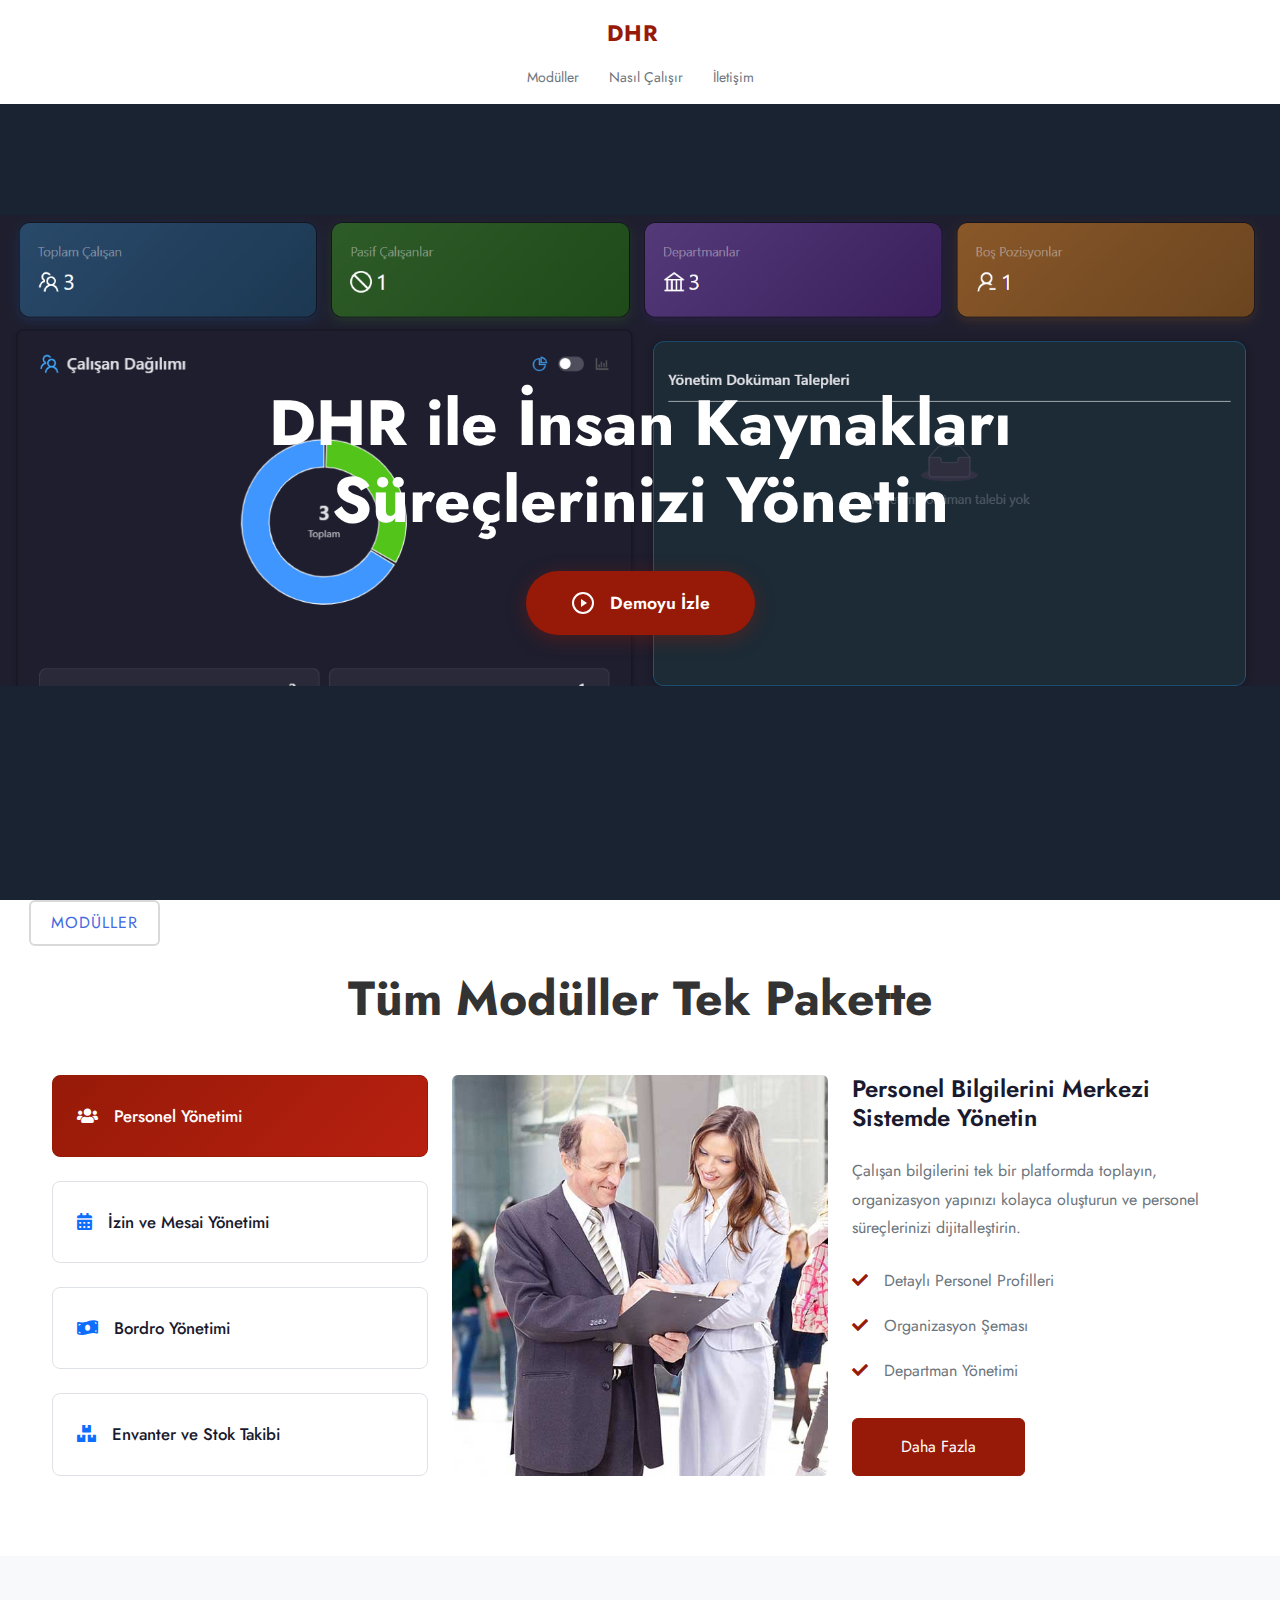
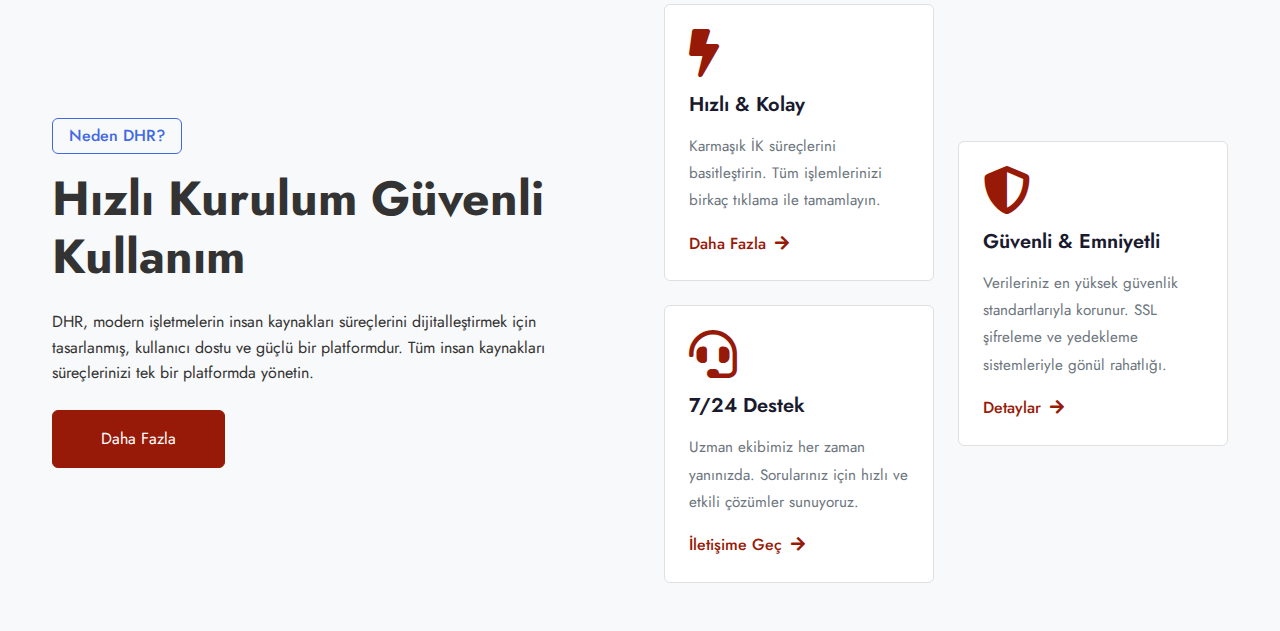
<file: src/index.html>
<!DOCTYPE html>
<html lang="tr">

<head>
    <meta charset="UTF-8">
    <meta name="viewport" content="width=device-width, initial-scale=1.0">
    <title>DHR - Dijital İnsan Kaynakları</title>

    <!-- Google Fonts - Finanza Style -->
    <link rel="preconnect" href="https://fonts.googleapis.com">
    <link rel="preconnect" href="https://fonts.gstatic.com" crossorigin>
    <link
        href="https://fonts.googleapis.com/css2?family=Jost:wght@500;600;700&family=Open+Sans:wght@400;500&display=swap"
        rel="stylesheet">

    <!-- Font Awesome -->
    <link href="https://cdnjs.cloudflare.com/ajax/libs/font-awesome/5.10.0/css/all.min.css" rel="stylesheet">

    <!-- Bootstrap 5 CSS -->
    <link href="https://cdn.jsdelivr.net/npm/bootstrap@5.0.0/dist/css/bootstrap.min.css" rel="stylesheet">

    <!-- Custom Styles -->
    <link rel="stylesheet" href="styles/navbar.css">
    <link rel="stylesheet" href="styles/hero.css">
    <link rel="stylesheet" href="styles/features.css">
    <link rel="stylesheet" href="styles/modules.css">
    <link rel="stylesheet" href="styles/contact.css">
    <link rel="stylesheet" href="styles/main.css">
</head>

<body>
    <!-- Navbar -->
    <nav class="navbar" id="navbar">
        <div class="navbar-container">
            <!-- DHR Başlık - Tıklanabilir -->
            <div class="navbar-brand">
                <a href="index.html" style="text-decoration: none; color: inherit;">
                    <h1 class="brand-title">DHR</h1>
                </a>
            </div>

            <!-- Menü Öğeleri -->
            <ul class="navbar-menu">
                <li><a href="#moduller">Modüller</a></li>
                <li><a href="#nasil-calisir">Nasıl Çalışır</a></li>
                <li><a href="contact.html">İletişim</a></li>
            </ul>
        </div>
    </nav>

    <!-- Ana İçerik -->
    <main>
        <!-- Hero Section -->
        <section class="hero">
            <div class="hero-content">
                <h1 class="hero-title-main">DHR ile İnsan Kaynakları Süreçlerinizi Yönetin</h1>
                <div class="hero-buttons">
                    <a href="#demo" class="btn-demo-video">
                        <svg width="24" height="24" viewBox="0 0 24 24" fill="none">
                            <circle cx="12" cy="12" r="10" stroke="white" stroke-width="2" />
                            <polygon points="10,8 16,12 10,16" fill="white" />
                        </svg>
                        Demoyu İzle
                    </a>
                </div>
            </div>
        </section>

        <!-- Modüller Section -->
        <section id="moduller" class="modules-section">
            <div class="container">
                <div class="text-start">
                    <p class="modules-mini-title">Modüller</p>
                </div>
                <div class="text-center">
                    <h1 class="display-5 mb-5">Tüm Modüller Tek Pakette</h1>
                </div>

                <div class="row g-4">
                    <!-- Sol Taraf - Modül Sekmeleri -->
                    <div class="col-lg-4">
                        <div class="nav nav-pills d-flex justify-content-between w-100 h-100 me-4">
                            <button class="nav-link w-100 d-flex align-items-center text-start border p-4 mb-4 active"
                                data-bs-toggle="pill" data-bs-target="#tab-personel" type="button">
                                <h5 class="m-0"><i class="fa fa-users text-primary me-3"></i>Personel Yönetimi</h5>
                            </button>
                            <button class="nav-link w-100 d-flex align-items-center text-start border p-4 mb-4"
                                data-bs-toggle="pill" data-bs-target="#tab-izin" type="button">
                                <h5 class="m-0"><i class="fa fa-calendar-alt text-primary me-3"></i>İzin ve Mesai
                                    Yönetimi</h5>
                            </button>
                            <button class="nav-link w-100 d-flex align-items-center text-start border p-4 mb-4"
                                data-bs-toggle="pill" data-bs-target="#tab-bordro" type="button">
                                <h5 class="m-0"><i class="fa fa-money-bill-wave text-primary me-3"></i>Bordro Yönetimi
                                </h5>
                            </button>
                            <button class="nav-link w-100 d-flex align-items-center text-start border p-4 mb-0"
                                data-bs-toggle="pill" data-bs-target="#tab-envanter" type="button">
                                <h5 class="m-0"><i class="fa fa-boxes text-primary me-3"></i>Envanter ve Stok Takibi
                                </h5>
                            </button>
                        </div>
                    </div>

                    <!-- Sağ Taraf - Modül Detayları -->
                    <div class="col-lg-8">
                        <div class="tab-content w-100">
                            <!-- Personel Yönetimi -->
                            <div class="tab-pane fade show active" id="tab-personel">
                                <div class="row g-4">
                                    <div class="col-md-6" style="min-height: 350px;">
                                        <div class="position-relative h-100">
                                            <img class="position-absolute rounded w-100 h-100"
                                                src="../assets/img/service-1.jpg" style="object-fit: cover;"
                                                alt="Personel Yönetimi">
                                        </div>
                                    </div>
                                    <div class="col-md-6">
                                        <h3 class="mb-4">Personel Bilgilerini Merkezi Sistemde Yönetin</h3>
                                        <p class="mb-4">Çalışan bilgilerini tek bir platformda toplayın, organizasyon
                                            yapınızı kolayca oluşturun ve personel süreçlerinizi dijitalleştirin.</p>
                                        <p><i class="fa fa-check text-primary me-3"></i>Detaylı Personel Profilleri</p>
                                        <p><i class="fa fa-check text-primary me-3"></i>Organizasyon Şeması</p>
                                        <p><i class="fa fa-check text-primary me-3"></i>Departman Yönetimi</p>
                                        <a href="#" class="btn btn-primary py-3 px-5 mt-3">Daha Fazla</a>
                                    </div>
                                </div>
                            </div>

                            <!-- İzin ve Mesai Yönetimi -->
                            <div class="tab-pane fade" id="tab-izin">
                                <div class="row g-4">
                                    <div class="col-md-6" style="min-height: 350px;">
                                        <div class="position-relative h-100">
                                            <img class="position-absolute rounded w-100 h-100"
                                                src="../assets/img/service-2.jpg" style="object-fit: cover;"
                                                alt="İzin ve Mesai Yönetimi">
                                        </div>
                                    </div>
                                    <div class="col-md-6">
                                        <h3 class="mb-4">İzin ve Mesai Süreçlerini Otomatikleştirin</h3>
                                        <p class="mb-4">İzin taleplerini hızlıca onaylayın, mesai saatlerini takip edin
                                            ve raporlarınızı anında oluşturun.</p>
                                        <p><i class="fa fa-check text-primary me-3"></i>Dijital İzin Takibi</p>
                                        <p><i class="fa fa-check text-primary me-3"></i>Mesai Saati Yönetimi</p>
                                        <p><i class="fa fa-check text-primary me-3"></i>Otomatik Onay Süreçleri</p>
                                        <a href="#" class="btn btn-primary py-3 px-5 mt-3">Daha Fazla</a>
                                    </div>
                                </div>
                            </div>

                            <!-- Bordro Yönetimi -->
                            <div class="tab-pane fade" id="tab-bordro">
                                <div class="row g-4">
                                    <div class="col-md-6" style="min-height: 350px;">
                                        <div class="position-relative h-100">
                                            <img class="position-absolute rounded w-100 h-100"
                                                src="../assets/img/service-3.jpg" style="object-fit: cover;"
                                                alt="Bordro Yönetimi">
                                        </div>
                                    </div>
                                    <div class="col-md-6">
                                        <h3 class="mb-4">Bordro Süreçlerinizi Kolaylaştırın</h3>
                                        <p class="mb-4">Maaş hesaplamalarını otomatikleştirin, bordro ödemelerini takip
                                            edin ve raporlama sürecinizi hızlandırın.</p>
                                        <p><i class="fa fa-check text-primary me-3"></i>Otomatik Maaş Hesaplama</p>
                                        <p><i class="fa fa-check text-primary me-3"></i>SGK ve Vergi Hesaplamaları</p>
                                        <p><i class="fa fa-check text-primary me-3"></i>Dijital Bordro Fişleri</p>
                                        <a href="#" class="btn btn-primary py-3 px-5 mt-3">Daha Fazla</a>
                                    </div>
                                </div>
                            </div>

                            <!-- Envanter ve Stok Takibi -->
                            <div class="tab-pane fade" id="tab-envanter">
                                <div class="row g-4">
                                    <div class="col-md-6" style="min-height: 350px;">
                                        <div class="position-relative h-100">
                                            <img class="position-absolute rounded w-100 h-100"
                                                src="../assets/img/service-4.jpg" style="object-fit: cover;"
                                                alt="Envanter ve Stok Takibi">
                                        </div>
                                    </div>
                                    <div class="col-md-6">
                                        <h3 class="mb-4">Şirket Envanterini Dijital Ortamda Yönetin</h3>
                                        <p class="mb-4">Tüm şirket demirbaşlarını, stok hareketlerini ve zimmet
                                            işlemlerini tek platformdan takip edin.</p>
                                        <p><i class="fa fa-check text-primary me-3"></i>Demirbaş Takibi</p>
                                        <p><i class="fa fa-check text-primary me-3"></i>Zimmet Yönetimi</p>
                                        <p><i class="fa fa-check text-primary me-3"></i>Stok Hareket Raporları</p>
                                        <a href="#" class="btn btn-primary py-3 px-5 mt-3">Daha Fazla</a>
                                    </div>
                                </div>
                            </div>
                        </div>
                    </div>
                </div>
            </div>
        </section>

        <!-- Nasıl Çalışır / Why Choosing Us Section -->
        <section id="nasil-calisir" class="feature-section py-5">
            <div class="container">
                <div class="row g-5 align-items-center">
                    <div class="col-lg-6 wow fadeInUp" data-wow-delay="0.1s">
                        <p class="d-inline-block border rounded text-primary fw-semi-bold py-1 px-3">Neden DHR?</p>
                        <h1 class="display-5 mb-4">Hızlı Kurulum Güvenli Kullanım</h1>
                        <p class="mb-4">DHR, modern işletmelerin insan kaynakları süreçlerini dijitalleştirmek için
                            tasarlanmış, kullanıcı dostu ve güçlü bir platformdur. Tüm insan kaynakları süreçlerinizi
                            tek bir platformda yönetin.</p>
                        <a class="btn btn-primary py-3 px-5" href="#moduller">Daha Fazla</a>
                    </div>
                    <div class="col-lg-6">
                        <div class="row g-4 align-items-center">
                            <div class="col-md-6">
                                <div class="row g-4">
                                    <div class="col-12 wow fadeIn" data-wow-delay="0.3s">
                                        <div class="feature-box border rounded p-4">
                                            <i class="fa fa-bolt fa-3x text-primary mb-3"></i>
                                            <h4 class="mb-3">Hızlı & Kolay</h4>
                                            <p class="mb-3">Karmaşık İK süreçlerini basitleştirin. Tüm işlemlerinizi
                                                birkaç tıklama ile tamamlayın.</p>
                                            <a class="fw-semi-bold" href="#moduller">Daha Fazla <i
                                                    class="fa fa-arrow-right ms-1"></i></a>
                                        </div>
                                    </div>
                                    <div class="col-12 wow fadeIn" data-wow-delay="0.5s">
                                        <div class="feature-box border rounded p-4">
                                            <i class="fa fa-headset fa-3x text-primary mb-3"></i>
                                            <h4 class="mb-3">7/24 Destek</h4>
                                            <p class="mb-3">Uzman ekibimiz her zaman yanınızda. Sorularınız için hızlı
                                                ve etkili çözümler sunuyoruz.</p>
                                            <a class="fw-semi-bold" href="contact.html">İletişime Geç <i
                                                    class="fa fa-arrow-right ms-1"></i></a>
                                        </div>
                                    </div>
                                </div>
                            </div>
                            <div class="col-md-6 wow fadeIn" data-wow-delay="0.7s">
                                <div class="feature-box border rounded p-4">
                                    <i class="fa fa-shield-alt fa-3x text-primary mb-3"></i>
                                    <h4 class="mb-3">Güvenli & Emniyetli</h4>
                                    <p class="mb-3">Verileriniz en yüksek güvenlik standartlarıyla korunur. SSL
                                        şifreleme ve yedekleme sistemleriyle gönül rahatlığı.</p>
                                    <a class="fw-semi-bold" href="#" data-bs-toggle="modal"
                                        data-bs-target="#securityModal">Detaylar <i
                                            class="fa fa-arrow-right ms-1"></i></a>
                                </div>
                            </div>
                        </div>
                    </div>
                </div>
            </div>
        </section>

        <!-- Security Modal -->
        <div class="modal fade" id="securityModal" tabindex="-1" aria-labelledby="securityModalLabel"
            aria-hidden="true">
            <div class="modal-dialog modal-dialog-centered modal-lg">
                <div class="modal-content">
                    <div class="modal-header border-0">
                        <h5 class="modal-title" id="securityModalLabel">
                            <i class="fa fa-shield-alt text-primary me-2"></i>Güvenli & Emniyetli
                        </h5>
                        <button type="button" class="btn-close" data-bs-dismiss="modal" aria-label="Close"></button>
                    </div>
                    <div class="modal-body p-4">
                        <h4 class="mb-3">Verileriniz Bizimle Güvende</h4>
                        <p class="mb-4">DHR, işletmenizin en değerli varlığı olan verilerinizi korumak için en üst düzey
                            güvenlik önlemlerini alır.</p>

                        <div class="row g-4">
                            <div class="col-md-6">
                                <div class="d-flex">
                                    <i class="fa fa-check-circle text-success fa-2x me-3"></i>
                                    <div>
                                        <h5>SSL Şifreleme</h5>
                                        <p class="text-muted">Tüm verileriniz 256-bit SSL şifreleme ile korunur.</p>
                                    </div>
                                </div>
                            </div>
                            <div class="col-md-6">
                                <div class="d-flex">
                                    <i class="fa fa-check-circle text-success fa-2x me-3"></i>
                                    <div>
                                        <h5>Otomatik Yedekleme</h5>
                                        <p class="text-muted">Verileriniz günlük olarak otomatik yedeklenir.</p>
                                    </div>
                                </div>
                            </div>
                            <div class="col-md-6">
                                <div class="d-flex">
                                    <i class="fa fa-check-circle text-success fa-2x me-3"></i>
                                    <div>
                                        <h5>KVKK Uyumlu</h5>
                                        <p class="text-muted">Kişisel verilerin korunması kanununa tam uyumluluk.</p>
                                    </div>
                                </div>
                            </div>
                            <div class="col-md-6">
                                <div class="d-flex">
                                    <i class="fa fa-check-circle text-success fa-2x me-3"></i>
                                    <div>
                                        <h5>İki Faktörlü Doğrulama</h5>
                                        <p class="text-muted">Ekstra güvenlik katmanı ile hesap koruması.</p>
                                    </div>
                                </div>
                            </div>
                        </div>
                    </div>
                    <div class="modal-footer border-0">
                        <button type="button" class="btn btn-secondary" data-bs-dismiss="modal">Kapat</button>
                        <a href="contact.html" class="btn btn-primary" data-bs-dismiss="modal">İletişime Geç</a>
                    </div>
                </div>
            </div>
        </div>
    </main>

    <script src="scripts/navbar.js"></script>

    <!-- jQuery -->
    <script src="https://code.jquery.com/jquery-3.4.1.min.js"></script>

    <!-- Bootstrap 5 JS -->
    <script src="https://cdn.jsdelivr.net/npm/bootstrap@5.0.0/dist/js/bootstrap.bundle.min.js"></script>
</body>

</html>
</file>
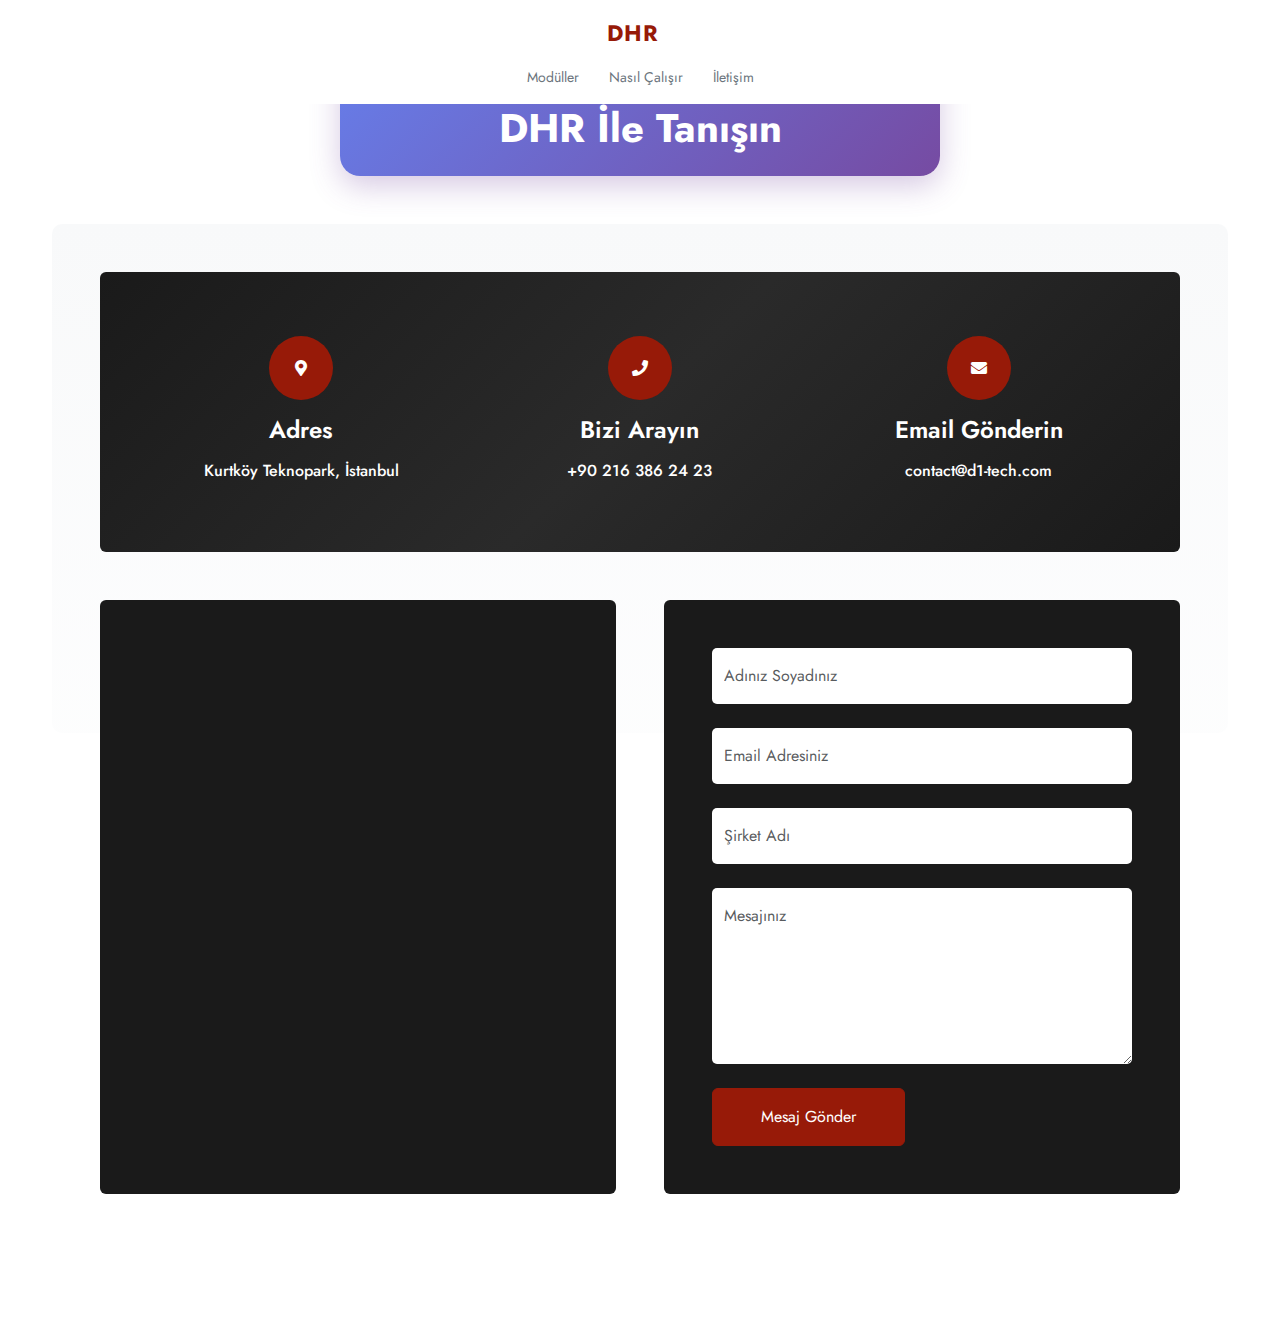
<file: src/contact.html>
<!DOCTYPE html>
<html lang="tr">

<head>
    <meta charset="UTF-8">
    <meta name="viewport" content="width=device-width, initial-scale=1.0">
    <title>İletişim - DHR Dijital İnsan Kaynakları</title>

    <!-- Google Fonts - Finanza Style -->
    <link rel="preconnect" href="https://fonts.googleapis.com">
    <link rel="preconnect" href="https://fonts.gstatic.com" crossorigin>
    <link
        href="https://fonts.googleapis.com/css2?family=Jost:wght@500;600;700&family=Open+Sans:wght@400;500&display=swap"
        rel="stylesheet">

    <!-- Font Awesome -->
    <link href="https://cdnjs.cloudflare.com/ajax/libs/font-awesome/5.10.0/css/all.min.css" rel="stylesheet">

    <!-- Bootstrap 5 CSS -->
    <link href="https://cdn.jsdelivr.net/npm/bootstrap@5.0.0/dist/css/bootstrap.min.css" rel="stylesheet">

    <!-- Custom Styles -->
    <link rel="stylesheet" href="styles/navbar.css">
    <link rel="stylesheet" href="styles/contact.css">
    <link rel="stylesheet" href="styles/main.css">
</head>

<body>
    <!-- Navbar -->
    <nav class="navbar" id="navbar">
        <div class="navbar-container">
            <!-- DHR Başlık - Tıklanabilir -->
            <div class="navbar-brand">
                <a href="index.html" style="text-decoration: none; color: inherit;">
                    <h1 class="brand-title">DHR</h1>
                </a>
            </div>

            <!-- Menü Öğeleri -->
            <ul class="navbar-menu">
                <li><a href="index.html#moduller">Modüller</a></li>
                <li><a href="index.html#nasil-calisir">Nasıl Çalışır</a></li>
                <li><a href="contact.html" class="active">İletişim</a></li>
            </ul>
        </div>
    </nav>

    <!-- Ana İçerik -->
    <main>
        <!-- İletişim / Contact Section -->
        <section id="iletisim" class="container-fluid py-5 mb-5">
            <div class="container">
                <!-- Başlık Kısmı - Mor Arka Planlı Kutu -->
                <div class="text-center mx-auto mb-5 wow fadeIn p-4" data-wow-delay=".3s"
                    style="max-width: 600px; background: linear-gradient(135deg, #667eea 0%, #764ba2 100%); border-radius: 20px; box-shadow: 0 10px 30px rgba(118, 75, 162, 0.3);">
                    <h5 class="text-white" style="font-weight: bold; letter-spacing: 1px;">Bize Ulaşın</h5>
                    <h1 class="mb-0 text-white" style="font-weight: 800;">DHR İle Tanışın</h1>
                </div>

                <div class="contact-detail position-relative p-5">
                    <!-- Grid Layout - Tek Card İçinde 3 Bölüm Geçişli -->
                    <div class="mb-5">
                        <div class="p-5 rounded"
                            style="background: linear-gradient(135deg, #1a1a1a 0%, #2a2a2a 50%, #1a1a1a 100%); display: grid; grid-template-columns: repeat(3, 1fr); gap: 2rem;">
                            <div class="wow fadeIn" data-wow-delay=".3s">
                                <div class="d-flex flex-column align-items-center text-center p-3">
                                    <div class="btn-square bg-secondary rounded-circle d-flex align-items-center justify-content-center mb-3"
                                        style="width: 64px; height: 64px;">
                                        <i class="fas fa-map-marker-alt text-white"></i>
                                    </div>
                                    <h4 class="text-white mb-3">Adres</h4>
                                    <a href="#" target="_blank" class="h6 text-white text-decoration-none">Kurtköy
                                        Teknopark, İstanbul</a>
                                </div>
                            </div>
                            <div class="wow fadeIn" data-wow-delay=".5s">
                                <div class="d-flex flex-column align-items-center text-center p-3">
                                    <div class="btn-square bg-secondary rounded-circle d-flex align-items-center justify-content-center mb-3"
                                        style="width: 64px; height: 64px;">
                                        <i class="fa fa-phone text-white"></i>
                                    </div>
                                    <h4 class="text-white mb-3">Bizi Arayın</h4>
                                    <a class="h6 text-white text-decoration-none" href="tel:+902163862423"
                                        target="_blank">+90 216 386 24 23</a>
                                </div>
                            </div>
                            <div class="wow fadeIn" data-wow-delay=".7s">
                                <div class="d-flex flex-column align-items-center text-center p-3">
                                    <div class="btn-square bg-secondary rounded-circle d-flex align-items-center justify-content-center mb-3"
                                        style="width: 64px; height: 64px;">
                                        <i class="fa fa-envelope text-white"></i>
                                    </div>
                                    <h4 class="text-white mb-3">Email Gönderin</h4>
                                    <a class="h6 text-white text-decoration-none" href="mailto:contact@d1-tech.com"
                                        target="_blank">contact@d1-tech.com</a>
                                </div>
                            </div>
                        </div>
                    </div>

                    <!-- Harita ve Form -->
                    <div class="row g-5">
                        <div class="col-lg-6 wow fadeIn" data-wow-delay=".3s">
                            <div class="p-5 h-100 rounded contact-map" style="background-color: #1a1a1a;">
                                <iframe class="rounded w-100 h-100"
                                    src="https://www.google.com/maps/embed?pb=!1m18!1m12!1m3!1d3014.7497238759183!2d29.311297075853883!3d40.92123317136296!2m3!1f0!2f0!3f0!3m2!1i1024!2i768!4f13.1!3m3!1m2!1s0x14cadb6031a4dbed%3A0x97f56ea84f171cec!2sD1-Tech!5e0!3m2!1str!2str!4v1763455072409!5m2!1str!2str"
                                    style="border:0;" allowfullscreen="" loading="lazy"
                                    referrerpolicy="no-referrer-when-downgrade"></iframe>
                            </div>
                        </div>
                        <div class="col-lg-6 wow fadeIn" data-wow-delay=".5s">
                            <div class="p-5 rounded contact-form" style="background-color: #1a1a1a;">
                                <div class="mb-4">
                                    <input type="text" class="form-control border-0 py-3" placeholder="Adınız Soyadınız"
                                        style="background-color: white; color: #333;">
                                </div>
                                <div class="mb-4">
                                    <input type="email" class="form-control border-0 py-3" placeholder="Email Adresiniz"
                                        style="background-color: white; color: #333;">
                                </div>
                                <div class="mb-4">
                                    <input type="text" class="form-control border-0 py-3" placeholder="Şirket Adı"
                                        style="background-color: white; color: #333;">
                                </div>
                                <div class="mb-4">
                                    <textarea class="w-100 form-control border-0 py-3" rows="6" cols="10"
                                        placeholder="Mesajınız"
                                        style="background-color: white; color: #333;"></textarea>
                                </div>
                                <div class="text-start">
                                    <button class="btn bg-primary text-white py-3 px-5" type="button">Mesaj
                                        Gönder</button>
                                </div>
                            </div>
                        </div>
                    </div>
                </div>
            </div>
        </section>
    </main>

    <script src="scripts/navbar.js"></script>

    <!-- jQuery -->
    <script src="https://code.jquery.com/jquery-3.4.1.min.js"></script>

    <!-- Bootstrap 5 JS -->
    <script src="https://cdn.jsdelivr.net/npm/bootstrap@5.0.0/dist/js/bootstrap.bundle.min.js"></script>
</body>

</html>
</file>
<file: src/styles/navbar.css>
/* Navbar Styles */
.navbar {
    position: fixed;
    top: 0;
    left: 0;
    right: 0;
    background: white;
    transition: all 0.3s ease;
    z-index: 1000;
    padding: 15px 0;
}

.navbar.scrolled {
    padding: 10px 0;
    box-shadow: 0 2px 10px rgba(0, 0, 0, 0.1);
}

.navbar-container {
    max-width: 1200px;
    margin: 0 auto;
    padding: 0 20px;
    display: flex;
    flex-direction: column;
    align-items: center;
    gap: 12px;
}

.navbar.scrolled .navbar-container {
    flex-direction: row;
    justify-content: center;
    gap: 0;
}

/* DHR Brand */
.navbar-brand {
    transition: all 0.3s ease;
}

.navbar.scrolled .navbar-brand {
    opacity: 0;
    height: 0;
    overflow: hidden;
    margin: 0;
}

.brand-title {
    margin: 0;
    font-size: 1.4rem;
    font-weight: 600;
    color: #971A08;
    letter-spacing: 1px;
}

/* Navbar Menu */
.navbar-menu {
    list-style: none;
    margin: 0;
    padding: 0;
    display: flex;
    gap: 30px;
    align-items: center;
}

.navbar-menu li {
    margin: 0;
}

.navbar-menu a {
    text-decoration: none;
    color: #6c757d;
    font-size: 0.875rem;
    font-weight: 400;
    transition: color 0.3s ease;
    position: relative;
}

.navbar-menu a:hover {
    color: #971A08;
}

.navbar-menu a::after {
    content: '';
    position: absolute;
    bottom: -5px;
    left: 0;
    width: 0;
    height: 2px;
    background-color: #971A08;
    transition: width 0.3s ease;
}

.navbar-menu a:hover::after {
    width: 100%;
}

/* Responsive */
@media (max-width: 768px) {
    .navbar {
        padding: 20px 0;
    }

    .navbar.scrolled {
        padding: 12px 0;
    }

    .brand-title {
        font-size: 2rem;
    }

    .navbar-menu {
        gap: 20px;
        flex-wrap: wrap;
        justify-content: center;
    }

    .navbar-menu a {
        font-size: 0.9rem;
    }
}
</file>
<file: src/styles/hero.css>
/* Hero Section - Full Screen Background NO Overlay */
.hero {
    position: relative;
    min-height: 100vh;
    display: flex;
    align-items: center;
    justify-content: center;
    background-color: #1a2332;
    background-image: url('../../assets/img/heroekran.png');
    background-position: center center;
    background-repeat: no-repeat;
    background-size: contain;
    padding: 120px 20px 80px;
}

/* No Overlay - Completely Removed */
.hero-overlay {
    display: none;
}

/* Hero Content Container */
.hero-content {
    position: relative;
    z-index: 2;
    max-width: 900px;
    margin: 0 auto;
    padding-top: 80px;
    text-align: center;
    color: white;
}

/* Hero Badge - Modern Pill Design (Ranked#1 Style) */
.hero-badge {
    display: inline-block;
    padding: 12px 30px;
    background: rgba(255, 255, 255, 0.25);
    border-radius: 50px;
    margin-bottom: 2rem;
    animation: fadeInUp 1s ease-out;
    backdrop-filter: blur(10px);
    box-shadow: 0 4px 20px rgba(0, 0, 0, 0.2);
    border: 1px solid rgba(255, 255, 255, 0.3);
}

.hero-badge .badge-light {
    font-size: 1.3rem;
    font-weight: 300;
    letter-spacing: 2px;
    color: #7ab8ff;
    text-transform: uppercase;
}

.hero-badge .badge-bold {
    font-size: 1.3rem;
    font-weight: 700;
    letter-spacing: 2px;
    color: #4a90ff;
    text-transform: uppercase;
}

/* Main Title - HighTech Display Style */
.hero-title-main {
    font-size: 4rem;
    font-weight: 700;
    line-height: 1.2;
    color: white;
    margin-bottom: 2rem;
    animation: fadeInRight 1s ease-out 0.3s both;
}

/* Description - HighTech Style */
.hero-description {
    font-size: 1.3rem;
    color: white;
    line-height: 1.8;
    margin-bottom: 2.5rem;
    max-width: 700px;
    margin-left: auto;
    margin-right: auto;
    animation: fadeInDown 1s ease-out 0.5s both;
}

/* Buttons Container */
.hero-buttons {
    display: flex;
    gap: 20px;
    align-items: center;
    justify-content: center;
    flex-wrap: wrap;
    animation: fadeInLeft 1s ease-out 0.7s both;
}

/* Demo Video Button - Red with White Play Icon */
.btn-demo-video {
    display: inline-flex;
    align-items: center;
    gap: 15px;
    padding: 18px 45px;
    background: #971A08;
    color: white;
    border: none;
    border-radius: 50px;
    font-size: 1.1rem;
    font-weight: 600;
    text-decoration: none;
    transition: all 0.4s ease;
    cursor: pointer;
    box-shadow: 0 4px 20px rgba(151, 26, 8, 0.4);
}

.btn-demo-video:hover {
    background: #7a1506;
    color: white;
    transform: translateY(-3px);
    box-shadow: 0 6px 30px rgba(151, 26, 8, 0.6);
}

.btn-demo-video svg {
    width: 24px;
    height: 24px;
    transition: transform 0.3s ease;
}

.btn-demo-video:hover svg {
    transform: scale(1.1);
}

/* Animations */
@keyframes fadeInUp {
    from {
        opacity: 0;
        transform: translateY(30px);
    }
    to {
        opacity: 1;
        transform: translateY(0);
    }
}

@keyframes fadeInRight {
    from {
        opacity: 0;
        transform: translateX(-50px);
    }
    to {
        opacity: 1;
        transform: translateX(0);
    }
}

@keyframes fadeInDown {
    from {
        opacity: 0;
        transform: translateY(-30px);
    }
    to {
        opacity: 1;
        transform: translateY(0);
    }
}

@keyframes fadeInLeft {
    from {
        opacity: 0;
        transform: translateX(50px);
    }
    to {
        opacity: 1;
        transform: translateX(0);
    }
}

/* Responsive Design */
@media (max-width: 1024px) {
    .hero {
        padding: 100px 30px 60px;
    }

    .hero-title-main {
        font-size: 3.5rem;
    }

    .hero-description {
        font-size: 1.15rem;
    }
}

@media (max-width: 768px) {
    .hero {
        padding: 80px 20px 50px;
        background-attachment: scroll;
    }

    .hero-title-main {
        font-size: 2.5rem;
        margin-bottom: 1.5rem;
    }

    .hero-badge {
        padding: 10px 25px;
        margin-bottom: 1.5rem;
    }
    
    .hero-badge .badge-light,
    .hero-badge .badge-bold {
        font-size: 1.1rem;
        letter-spacing: 1.5px;
    }

    .hero-description {
        font-size: 1rem;
        margin-bottom: 2rem;
        line-height: 1.6;
    }

    .hero-buttons {
        flex-direction: column;
        gap: 15px;
        width: 100%;
    }

    .btn-demo-video {
        width: 100%;
        max-width: 300px;
        justify-content: center;
        padding: 16px 35px;
        font-size: 1rem;
    }
}

@media (max-width: 480px) {
    .hero-title-main {
        font-size: 2rem;
    }

    .hero-badge {
        padding: 8px 20px;
    }
    
    .hero-badge .badge-light,
    .hero-badge .badge-bold {
        font-size: 0.95rem;
        letter-spacing: 1px;
    }

    .hero-description {
        font-size: 0.95rem;
    }

    .btn-demo-video {
        padding: 14px 30px;
        font-size: 0.95rem;
    }
}
</file>
<file: src/styles/features.css>
/* Features / Why Choosing Us Section */
.feature-section {
    padding: 80px 20px;
    background: #f8f9fa;
}

.feature-box {
    background: #fff;
    transition: all 0.3s ease;
    height: 100%;
    border: 1px solid #e0e0e0 !important;
}

.feature-box:hover {
    box-shadow: 0 0 30px rgba(0, 0, 0, 0.1);
    transform: translateY(-5px);
}

/* Different hover colors for each box */
.feature-section .row .col-md-6:nth-child(1) .feature-box:hover {
    background: rgba(151, 26, 8, 0.08);
    border-color: rgba(151, 26, 8, 0.3) !important;
}

.feature-section .row .col-md-6:nth-child(2) .feature-box:hover {
    background: rgba(255, 193, 7, 0.12);
    border-color: rgba(255, 193, 7, 0.4) !important;
}

.feature-section .row .col-md-6:last-child .feature-box:hover {
    background: rgba(40, 167, 69, 0.08);
    border-color: rgba(40, 167, 69, 0.3) !important;
}

.feature-box i {
    transition: all 0.3s ease;
}

.feature-box i.text-primary {
    color: #971A08 !important;
}

.feature-box:hover i {
    transform: scale(1.1);
}

.feature-box h4 {
    font-size: 1.25rem;
    font-weight: 600;
    color: #1a1a2e;
}

.feature-box p {
    color: #6c757d;
    line-height: 1.8;
    font-size: 0.95rem;
}

.feature-box a {
    color: #971A08;
    text-decoration: none;
    transition: all 0.3s ease;
}

.feature-box a:hover {
    color: #7a1506;
    padding-left: 5px;
}

/* Feature Section Title Badge and Buttons */
.feature-section .text-primary {
    color: #4169E1 !important;
    border-color: #4169E1 !important;
}

.feature-section .btn-primary {
    background: #971A08;
    border-color: #971A08;
}

.feature-section .btn-primary:hover {
    background: #7a1506;
    border-color: #7a1506;
}

/* Modal Styles */
.modal-content {
    border-radius: 15px;
    border: none;
    box-shadow: 0 10px 40px rgba(0, 0, 0, 0.2);
}

.modal-header {
    padding: 1.5rem 2rem;
}

.modal-title {
    font-size: 1.5rem;
    font-weight: 600;
    color: #1a1a2e;
}

.modal-body {
    padding: 2rem;
}

.modal-body h4 {
    color: #1a1a2e;
    font-weight: 600;
}

.modal-body h5 {
    font-size: 1.1rem;
    font-weight: 600;
    color: #333;
    margin-bottom: 0.5rem;
}

.modal-footer {
    padding: 1.5rem 2rem;
}

/* Responsive */
@media (max-width: 992px) {
    .feature-section {
        padding: 60px 20px;
    }
    
    .feature-section .display-5 {
        font-size: 2rem;
    }
}

@media (max-width: 768px) {
    .feature-section {
        padding: 50px 15px;
    }
    
    .feature-section .display-5 {
        font-size: 1.75rem;
    }
    
    .feature-box {
        margin-bottom: 1rem;
    }
    
    .modal-body {
        padding: 1.5rem;
    }
}
</file>
<file: src/styles/modules.css>
/* Modules Section */
.modules-section {
    padding: 40px 20px 80px;
    background: white;
    margin-top: -40px;
}

/* Modules Mini Title - Corporate Style */
.modules-mini-title {
    background: transparent;
    border: 2px solid rgba(0, 0, 0, 0.15);
    padding: 8px 20px;
    border-radius: 6px;
    display: inline-flex;
    align-items: center;
    margin-bottom: 1.5rem;
    margin-left: -23px;
    font-size: 16px;
    font-weight: 400;
    font-family: 'Jost', sans-serif;
    letter-spacing: 1px;
    color: #4169E1;
    text-transform: uppercase;
}

/* Service Tab Navigation */
.modules-section .nav .nav-link {
    transition: .5s;
    background: white;
    border: 1px solid #e0e0e0;
    border-radius: 8px;
}

.modules-section .nav .nav-link:hover {
    background: #f8f9fa;
}

.modules-section .nav .nav-link.active {
    border-color: #971A08 !important;
    background: linear-gradient(135deg, #971A08 0%, #b82010 100%);
}

.modules-section .nav .nav-link h5 {
    font-size: 1.05rem;
    font-weight: 600;
    color: #1a1a2e;
    transition: .3s;
}

.modules-section .nav .nav-link.active h5 {
    color: #FFFFFF !important;
}

.modules-section .nav .nav-link h5 i {
    color: #333;
    transition: .3s;
}

.modules-section .nav .nav-link.active h5 i {
    color: #FFFFFF !important;
}

/* Tab Content */
.modules-section .tab-content h3 {
    font-size: 1.5rem;
    font-weight: 700;
    color: #1a1a2e;
}

.modules-section .tab-content p {
    color: #6c757d;
    line-height: 1.8;
}

.modules-section .tab-content .btn-primary {
    background: #971A08;
    border-color: #971A08;
    transition: all 0.3s ease;
}

.modules-section .tab-content .btn-primary:hover {
    background: #7a1506;
    border-color: #7a1506;
    transform: translateY(-2px);
}

/* Check Icons - Red Color */
.modules-section .tab-content .text-primary {
    color: #971A08 !important;
}

/* Image Container */
.modules-section .position-relative img {
    border-radius: 8px;
}

/* Responsive Design */
@media (max-width: 992px) {
    .modules-section .section-title {
        font-size: 2rem;
    }
    
    .modules-section .nav {
        margin-bottom: 2rem;
    }
    
    .modules-section .nav .nav-link {
        margin-bottom: 1rem !important;
    }
}

@media (max-width: 768px) {
    .modules-section {
        padding: 60px 15px;
    }
    
    .modules-section .section-title {
        font-size: 1.75rem;
    }
    
    .modules-section .section-subtitle {
        font-size: 1rem;
    }
    
    .modules-section .nav .nav-link {
        padding: 15px 20px !important;
    }
    
    .modules-section .nav .nav-link h5 {
        font-size: 0.95rem;
    }
    
    .modules-section .tab-content h3 {
        font-size: 1.25rem;
    }
}

/* Smooth animations */
@keyframes fadeInUp {
    from {
        opacity: 0;
        transform: translate3d(0, 40px, 0);
    }
    to {
        opacity: 1;
        transform: translate3d(0, 0, 0);
    }
}

.fadeInUp {
    animation: fadeInUp 0.6s ease-out;
}
</file>
<file: src/styles/contact.css>
/* Contact Section */
.contact-detail::before {
    position: absolute;
    content: "";
    height: 50%;
    width: 100%;
    top: 0;
    left: 0;
    background: linear-gradient(rgb(248, 249, 250, 1), rgba(248, 249, 250, .3));
    background-size: cover;
    border-radius: 10px;
    z-index: -1;
}

.contact-map {
    background: #971A08;
}

.contact-form {
    background: #971A08;
}

/* Contact Section Text Primary Color */
#iletisim .text-primary {
    color: #971A08 !important;
}

#iletisim .bg-secondary {
    background: #971A08 !important;
}

#iletisim h4.text-primary {
    color: #971A08 !important;
}

#iletisim .btn.bg-primary {
    background: #971A08 !important;
    border-color: #971A08 !important;
}

#iletisim .btn.bg-primary:hover {
    background: #7a1506 !important;
    border-color: #7a1506 !important;
}

/* Form Controls */
.contact-form .form-control {
    background: white;
    border-radius: 5px;
}

.contact-form .form-control:focus {
    box-shadow: 0 0 0 0.25rem rgba(151, 26, 8, 0.25);
    border-color: #971A08;
}

/* Contact Info Links */
.contact-detail a.h5 {
    color: #333;
    text-decoration: none;
    transition: color 0.3s ease;
}

.contact-detail a.h5:hover {
    color: #971A08;
}

/* Responsive */
@media (max-width: 768px) {
    .contact-detail {
        padding: 2rem !important;
    }
    
    .contact-map,
    .contact-form {
        padding: 2rem !important;
    }
}
</file>
<file: src/styles/main.css>
/* Global Styles */
* {
    margin: 0;
    padding: 0;
    box-sizing: border-box;
}

body {
    font-family: 'Jost', 'Open Sans', -apple-system, BlinkMacSystemFont, 'Segoe UI', Roboto, 'Helvetica Neue', Arial, sans-serif !important;
    line-height: 1.6;
    color: #333;
    overflow-x: hidden;
}

main {
    padding-top: 0;
}

/* Smooth Scrolling */
html {
    scroll-behavior: smooth;
}

/* Typography - Finanza Style */
h1,
.h1,
h2,
.h2,
.fw-bold {
    font-weight: 700 !important;
}

h3,
.h3,
h4,
.h4,
.fw-medium {
    font-weight: 600 !important;
}

h5,
.h5,
h6,
.h6,
.fw-semi-bold {
    font-weight: 500 !important;
}

/* Bootstrap Override - Preserve custom styles */
.container {
    max-width: 1200px !important;
}

/* Ensure sections are not affected by Bootstrap */
section:not(.modules-section) {
    width: 100%;
    max-width: 100%;
}
</file>
